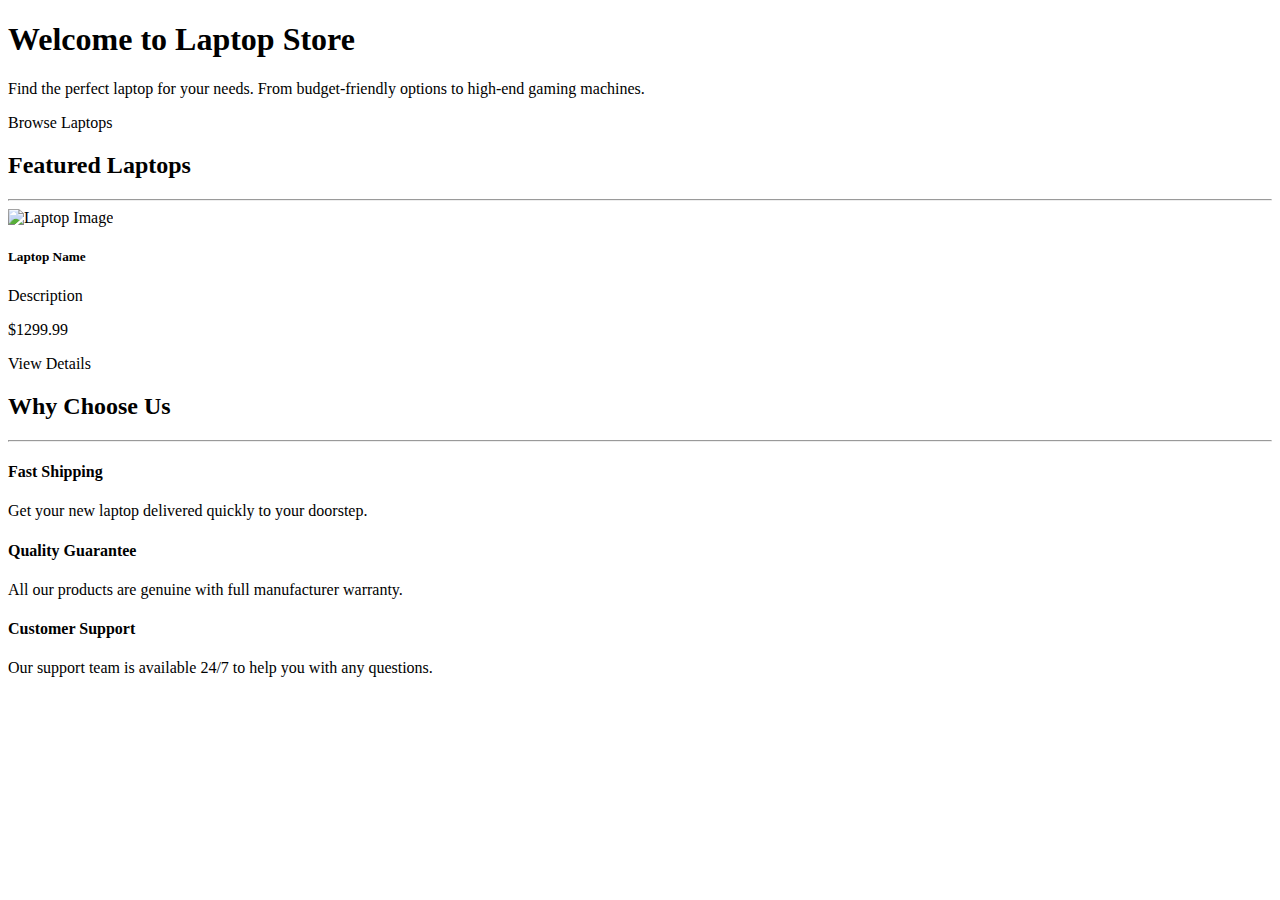
<file: target/classes/templates/index.html>
<!DOCTYPE html>
<html xmlns:th="http://www.thymeleaf.org" th:replace="~{layout :: layout(~{::title}, ~{::section})}">
<head>
    <title>Home - Laptop Store</title>
</head>
<body>
    <section>
        <!-- Hero Section -->
        <div class="row mb-4">
            <div class="col-md-12">
                <div class="p-5 mb-4 bg-light rounded-3">
                    <div class="container-fluid py-5">
                        <h1 class="display-5 fw-bold">Welcome to Laptop Store</h1>
                        <p class="fs-4">Find the perfect laptop for your needs. From budget-friendly options to high-end gaming machines.</p>
                        <a th:href="@{/laptops}" class="btn btn-primary btn-lg">Browse Laptops</a>
                    </div>
                </div>
            </div>
        </div>

        <!-- Featured Laptops -->
        <div class="row mb-4">
            <div class="col-md-12">
                <h2>Featured Laptops</h2>
                <hr>
            </div>
        </div>

        <div class="row row-cols-1 row-cols-md-3 g-4 mb-4">
            <div class="col" th:each="laptop : ${laptops}" th:if="${laptopStat.index < 3}">
                <div class="card h-100 laptop-card">
                    <div class="text-center pt-3">
                        <div class="laptop-image-container">
                            <img th:src="${laptop.imagePath}" class="card-img-top" alt="Laptop Image">
                        </div>
                    </div>
                    <div class="card-body">
                        <h5 class="card-title" th:text="${laptop.brand + ' ' + laptop.model}">Laptop Name</h5>
                        <p class="card-text" th:text="${#strings.abbreviate(laptop.description, 100)}">Description</p>
                        <p class="fw-bold" th:text="'$' + ${laptop.price}">$1299.99</p>
                        <div class="d-grid gap-2">
                            <a th:href="@{/laptops/{id}(id=${laptop.id})}" class="btn btn-outline-primary">View Details</a>
                        </div>
                    </div>
                </div>
            </div>
        </div>

        <!-- Why Choose Us -->
        <div class="row mb-4">
            <div class="col-md-12">
                <h2>Why Choose Us</h2>
                <hr>
            </div>
            <div class="col-md-4 text-center">
                <i class="fas fa-shipping-fast fa-3x mb-3"></i>
                <h4>Fast Shipping</h4>
                <p>Get your new laptop delivered quickly to your doorstep.</p>
            </div>
            <div class="col-md-4 text-center">
                <i class="fas fa-check-circle fa-3x mb-3"></i>
                <h4>Quality Guarantee</h4>
                <p>All our products are genuine with full manufacturer warranty.</p>
            </div>
            <div class="col-md-4 text-center">
                <i class="fas fa-headset fa-3x mb-3"></i>
                <h4>Customer Support</h4>
                <p>Our support team is available 24/7 to help you with any questions.</p>
            </div>
        </div>
    </section>
</body>
</html>
</file>
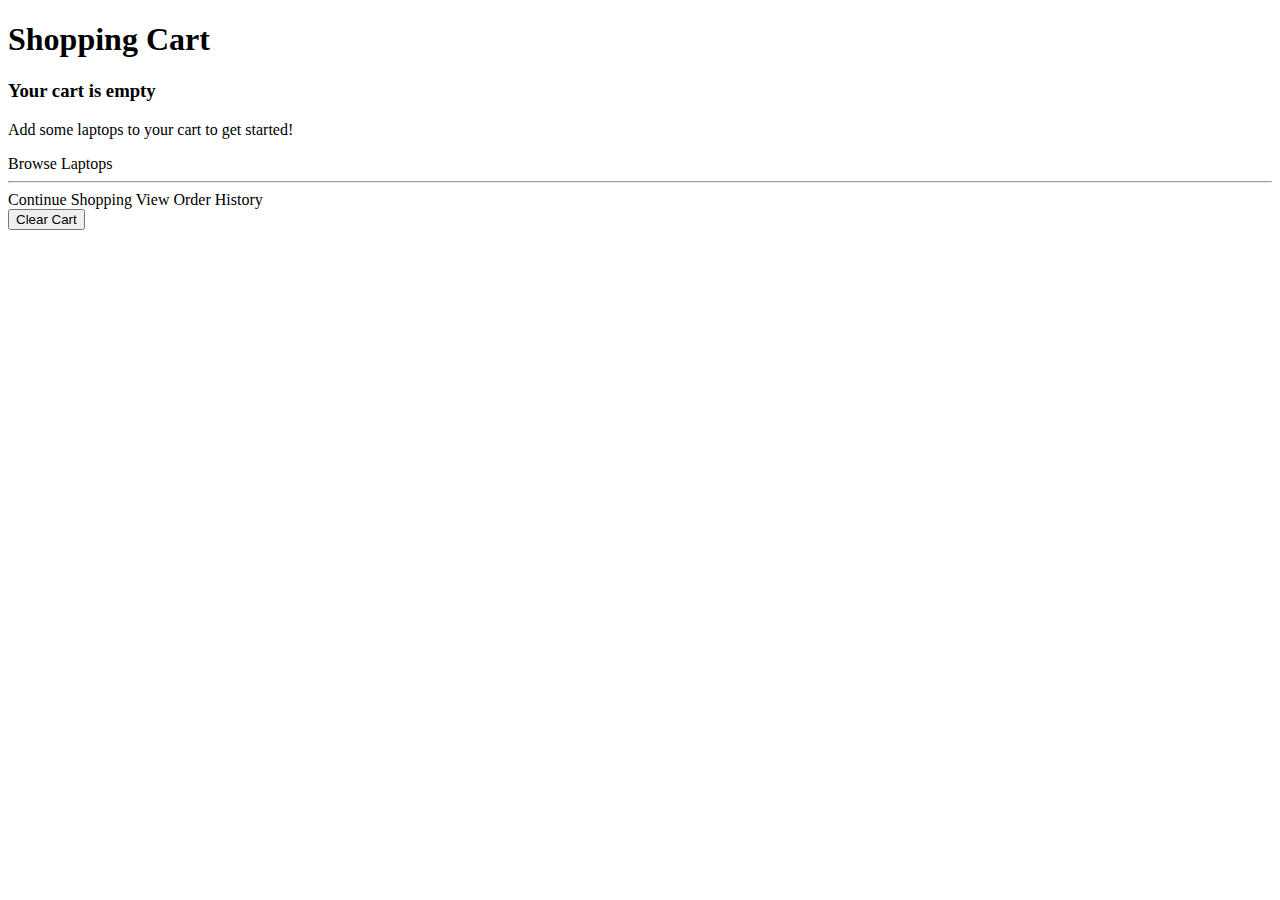
<file: target/classes/templates/cart.html>
<!DOCTYPE html>
<html xmlns:th="http://www.thymeleaf.org" th:replace="~{layout :: layout(~{::title}, ~{::section})}">
<head>
    <title>Shopping Cart - Laptop Store</title>
</head>
<body>
    <section>
        <h1 class="mb-4">Shopping Cart</h1>

        <!-- Empty Cart Message -->
        <div id="emptyCart">
            <div class="text-center p-5">
                <i class="fas fa-shopping-cart fa-4x text-muted mb-3"></i>
                <h3>Your cart is empty</h3>
                <p class="lead">Add some laptops to your cart to get started!</p>
                <a th:href="@{/laptops}" class="btn btn-primary mt-3">Browse Laptops</a>
            </div>
        </div>

        <!-- Cart Items - This would normally be populated from the backend -->
        <div id="cartContents" style="display: none;">
            <div class="table-responsive">
                <table class="table table-hover" id="cartTable">
                    <thead>
                        <tr>
                            <th scope="col" width="50%">Product</th>
                            <th scope="col" width="15%">Price</th>
                            <th scope="col" width="15%">Quantity</th>
                            <th scope="col" width="15%">Subtotal</th>
                            <th scope="col" width="5%"></th>
                        </tr>
                    </thead>
                    <tbody>
                        <!-- Cart items will be dynamically loaded from localStorage -->
                    </tbody>
                </table>
            </div>

            <div class="row">
                <div class="col-md-6">
                    <div class="card mb-3">
                        <div class="card-body">
                            <h5 class="card-title">Order Information</h5>
                            
                            <!-- Error Alert (Hidden by default) -->
                            <div class="alert alert-danger mb-3" id="checkoutErrorAlert" style="display: none;">
                                <div id="errorMessageText">Please correct the errors below.</div>
                            </div>
                            
                            <p>Default shipping address and payment method will be used.</p>
                            <p class="text-muted">Note: Shipping and billing information will be handled in a later step.</p>
                        </div>
                    </div>
                </div>
                <div class="col-md-6">
                    <div class="card">
                        <div class="card-body">
                            <h5 class="card-title">Order Summary</h5>
                            <div class="d-flex justify-content-between mb-2">
                                <span>Subtotal:</span>
                                <span id="cartSubtotal">$0.00</span>
                            </div>
                            <div class="d-flex justify-content-between mb-2">
                                <span>Shipping:</span>
                                <span>$10.00</span>
                            </div>
                            <div class="d-flex justify-content-between mb-2">
                                <span>Tax:</span>
                                <span id="cartTax">$0.00</span>
                            </div>
                            <hr>
                            <div class="d-flex justify-content-between mb-3 fw-bold">
                                <span>Total:</span>
                                <span id="cartTotal">$0.00</span>
                            </div>
                            <button class="btn btn-success w-100" id="checkoutBtn">Proceed to Checkout</button>
                        </div>
                    </div>
                </div>
            </div>
        </div>

        <!-- Cart Management -->
        <div class="mt-5">
            <hr>
            <div class="d-flex justify-content-between align-items-center">
                <div>
                    <a th:href="@{/laptops}" class="btn btn-outline-primary me-2">Continue Shopping</a>
                    <a th:href="@{/orders}" class="btn btn-outline-secondary">View Order History</a>
                </div>
                <button id="clearCart" class="btn btn-outline-danger">Clear Cart</button>
            </div>
        </div>
        
        <!-- Checkout Success Alert (Hidden by default) -->
        <div class="alert alert-success alert-dismissible fade show fixed-bottom m-3" 
             style="display: none; max-width: 500px; right: 0; left: auto;" id="checkoutSuccessAlert">
            <strong>Order placed successfully!</strong> Your order has been submitted and is being processed.
            <a th:href="@{/orders}" class="alert-link">View your order history</a>.
            <button type="button" class="btn-close" data-bs-dismiss="alert" aria-label="Close"></button>
        </div>

        <!-- JavaScript for Cart Functionality -->
        <script>
            document.addEventListener('DOMContentLoaded', function() {
                // Initialize cart from localStorage
                let cart = JSON.parse(localStorage.getItem('cart')) || [];
                updateCartDisplay();
                
                // No form input validation needed

                // Clear cart button
                document.getElementById('clearCart').addEventListener('click', function() {
                    if (confirm('Are you sure you want to clear your cart?')) {
                        cart = [];
                        localStorage.setItem('cart', JSON.stringify(cart));
                        updateCartDisplay();
                    }
                });

                // Checkout button
                document.getElementById('checkoutBtn').addEventListener('click', function() {
                    // Hide any previous error messages
                    document.getElementById('checkoutErrorAlert').style.display = 'none';
                    
                    // Check if cart is empty
                    if (cart.length === 0) {
                        document.getElementById('checkoutErrorAlert').style.display = 'block';
                        document.getElementById('errorMessageText').innerText = 'Your cart is empty. Please add some products before checking out.';
                        return;
                    }
                    
                    // Prepare cart items for API
                    const cartItems = cart.map(item => ({
                        laptopId: item.id,
                        quantity: item.quantity
                    }));
                    
                    // Prepare order request - only need items now
                    const orderRequest = {
                        items: cartItems
                    };
                    
                    // Show loading state
                    const checkoutBtn = document.getElementById('checkoutBtn');
                    const originalBtnText = checkoutBtn.innerHTML;
                    checkoutBtn.innerHTML = '<span class="spinner-border spinner-border-sm" role="status" aria-hidden="true"></span> Processing...';
                    checkoutBtn.disabled = true;
                    
                    // Log what we're sending to help debug
                    console.log('Sending order:', JSON.stringify(orderRequest));
                    
                    // Send order to server
                    fetch('/api/orders/create-from-cart', {
                        method: 'POST',
                        headers: {
                            'Content-Type': 'application/json',
                            'Accept': 'text/plain'
                        },
                        body: JSON.stringify(orderRequest)
                    })
                    .then(response => {
                        if (!response.ok) {
                            return response.text().then(text => { 
                                console.error('Server returned error:', text);
                                throw new Error(text);
                            });
                        }
                        // Return text instead of trying to parse as JSON
                        return response.text();
                    })
                    .then(responseText => {
                        // Log the response for debugging
                        console.log('Server response:', responseText);
                        
                        // Clear cart after successful checkout
                        cart = [];
                        localStorage.setItem('cart', JSON.stringify(cart));
                        updateCartDisplay();
                        
                        // Show success message in the UI
                        const successAlert = document.getElementById('checkoutSuccessAlert');
                        successAlert.style.display = 'block';
                        successAlert.innerHTML = `<strong>Order placed successfully!</strong> Thank you for your purchase. Your order has been submitted and is being processed. <a href="/orders" class="alert-link">View your order history</a>.<button type="button" class="btn-close" data-bs-dismiss="alert" aria-label="Close"></button>`;
                        
                        // Reset button
                        checkoutBtn.innerHTML = originalBtnText;
                        checkoutBtn.disabled = false;
                        
                        // Automatically redirect after 3 seconds
                        setTimeout(() => {
                            window.location.href = '/orders';
                        }, 3000);
                    })
                    .catch(error => {
                        // Show error in the UI
                        document.getElementById('checkoutErrorAlert').style.display = 'block';
                        document.getElementById('errorMessageText').innerText = 'Error placing order: ' + error.message;
                        
                        // Scroll to the error message
                        document.getElementById('checkoutErrorAlert').scrollIntoView({ behavior: 'smooth' });
                        
                        console.error('Error:', error);
                        
                        // Reset button
                        checkoutBtn.innerHTML = originalBtnText;
                        checkoutBtn.disabled = false;
                    });
                });

                // Function to update cart display
                function updateCartDisplay() {
                    const emptyCart = document.getElementById('emptyCart');
                    const cartContents = document.getElementById('cartContents');
                    const cartTable = document.getElementById('cartTable').getElementsByTagName('tbody')[0];
                    const cartSubtotal = document.getElementById('cartSubtotal');
                    const cartTax = document.getElementById('cartTax');
                    const cartTotal = document.getElementById('cartTotal');

                    // Clear current table
                    cartTable.innerHTML = '';

                    if (cart.length === 0) {
                        emptyCart.style.display = 'block';
                        cartContents.style.display = 'none';
                        return;
                    }

                    // Show cart and hide empty message
                    emptyCart.style.display = 'none';
                    cartContents.style.display = 'block';

                    // Calculate totals
                    let subtotal = 0;

                    // Add items to table
                    cart.forEach((item, index) => {
                        subtotal += item.subtotal;

                        const row = cartTable.insertRow();
                        row.innerHTML = `
                            <td>
                                <div class="d-flex align-items-center">
                                    <img src="${item.imagePath || '/images/laptop.jpg'}" class="me-2" 
                                         style="width: 50px; height: 40px; object-fit: contain;" alt="${item.brand} ${item.model}">
                                    <div>
                                        <h6 class="mb-0">${item.brand} ${item.model}</h6>
                                    </div>
                                </div>
                            </td>
                            <td>$${item.price.toFixed(2)}</td>
                            <td>
                                <div class="input-group input-group-sm">
                                    <button class="btn btn-outline-secondary" type="button" onclick="updateQuantity(${index}, -1)">-</button>
                                    <input type="text" class="form-control text-center" value="${item.quantity}" readonly>
                                    <button class="btn btn-outline-secondary" type="button" onclick="updateQuantity(${index}, 1)">+</button>
                                </div>
                            </td>
                            <td>$${item.subtotal.toFixed(2)}</td>
                            <td><button class="btn btn-sm btn-outline-danger" onclick="removeItem(${index})"><i class="fas fa-trash"></i></button></td>
                        `;
                    });

                    // Update totals
                    const tax = subtotal * 0.08; // Assuming 8% tax
                    const shipping = subtotal > 0 ? 10 : 0; // Flat shipping rate
                    const total = subtotal + tax + shipping;

                    cartSubtotal.textContent = `$${subtotal.toFixed(2)}`;
                    cartTax.textContent = `$${tax.toFixed(2)}`;
                    cartTotal.textContent = `$${total.toFixed(2)}`;
                }

                // Make these functions available globally for the buttons in the table
                window.updateQuantity = function(index, change) {
                    cart[index].quantity = Math.max(1, cart[index].quantity + change);
                    cart[index].subtotal = cart[index].quantity * cart[index].price;
                    localStorage.setItem('cart', JSON.stringify(cart));
                    updateCartDisplay();
                    
                    // Update cart count in nav bar manually
                    const cartCount = document.getElementById('cartCount');
                    if (cartCount) {
                        const itemCount = cart.reduce((total, item) => total + item.quantity, 0);
                        cartCount.textContent = itemCount;
                        cartCount.style.display = itemCount > 0 ? 'inline-block' : 'none';
                    }
                };

                window.removeItem = function(index) {
                    if (confirm('Remove this item from your cart?')) {
                        cart.splice(index, 1);
                        localStorage.setItem('cart', JSON.stringify(cart));
                        updateCartDisplay();
                        
                        // Update cart count in nav bar manually
                        const cartCount = document.getElementById('cartCount');
                        if (cartCount) {
                            const itemCount = cart.reduce((total, item) => total + item.quantity, 0);
                            cartCount.textContent = itemCount;
                            cartCount.style.display = itemCount > 0 ? 'inline-block' : 'none';
                        }
                    }
                };
            });
        </script>
    </section>
</body>
</html>
</file>
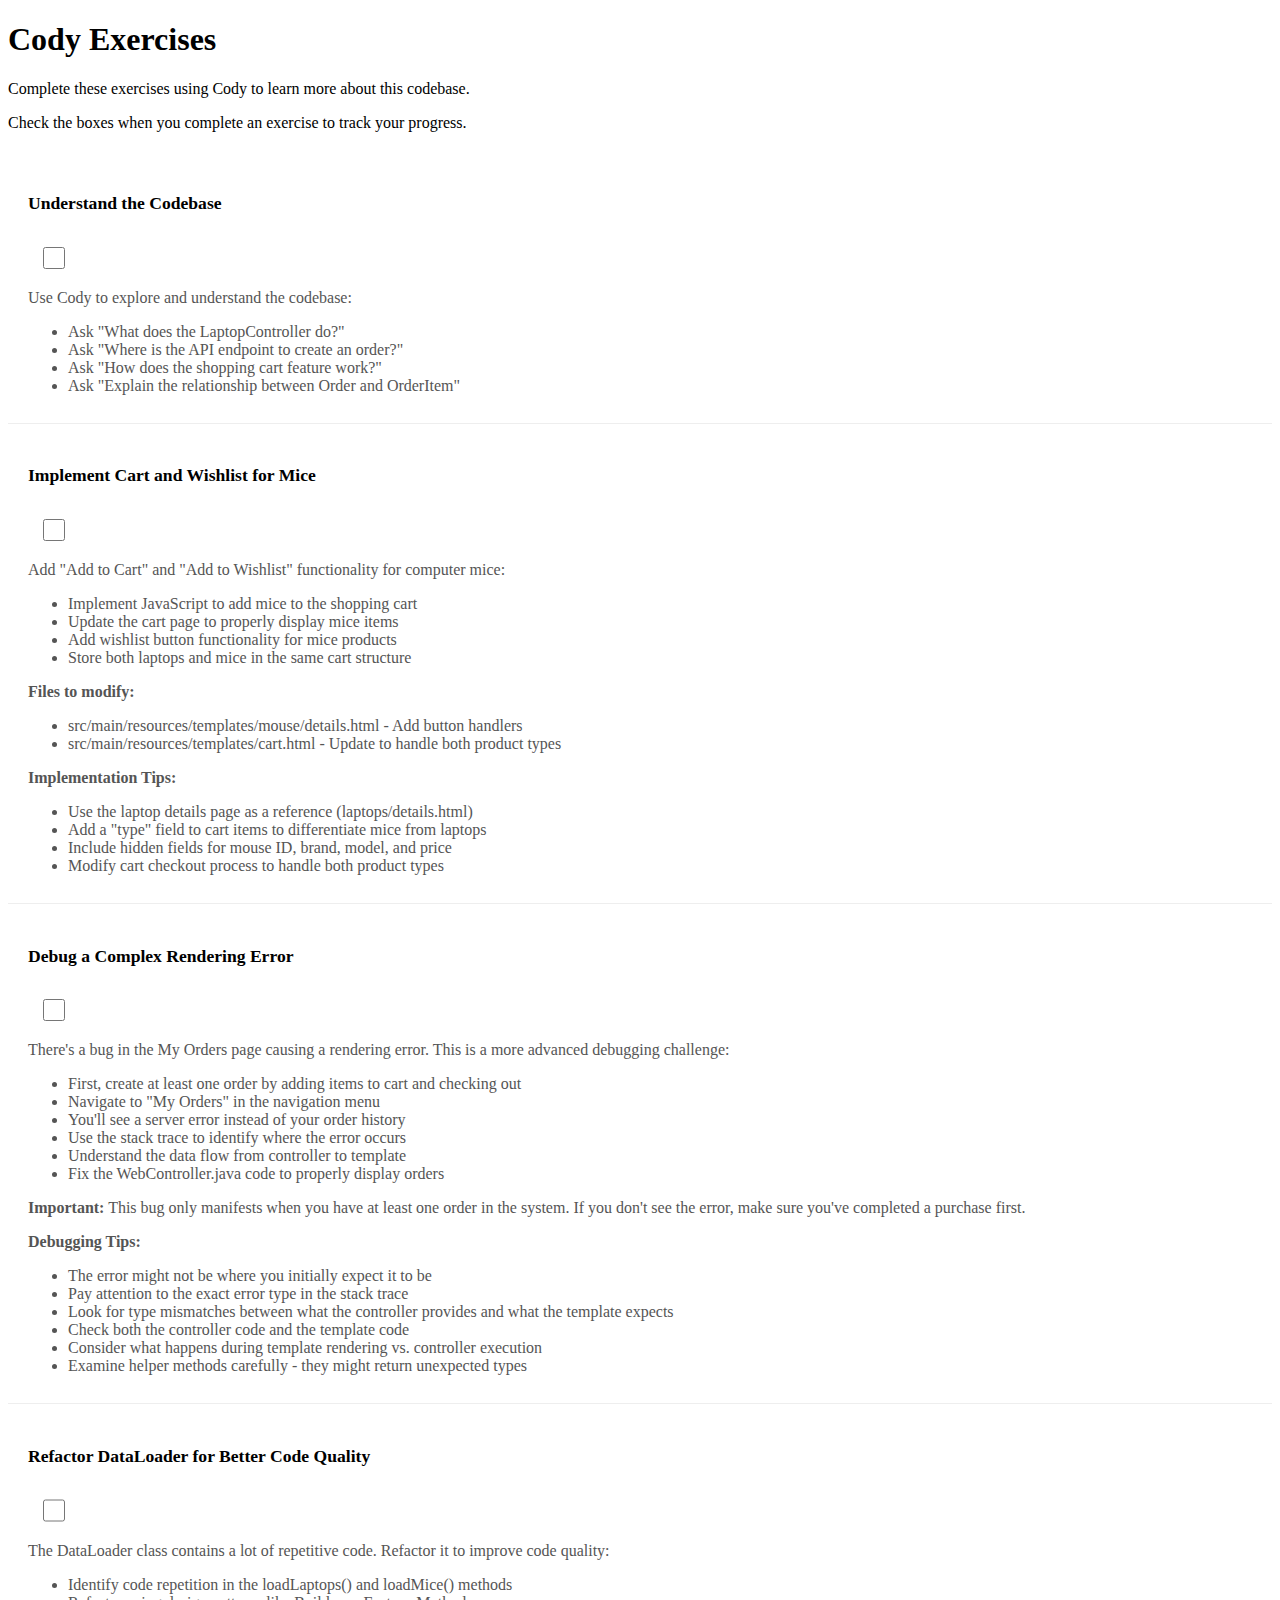
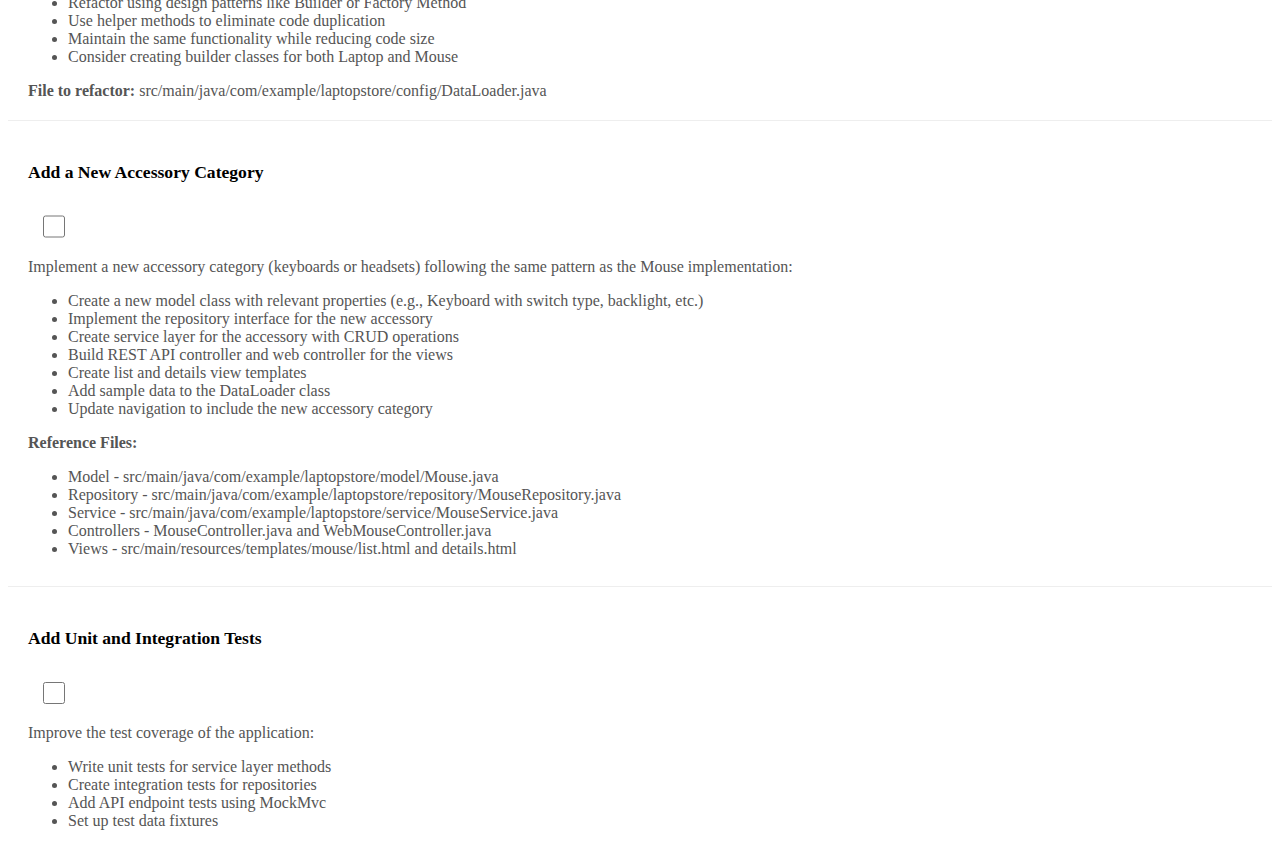
<file: target/classes/templates/exercises.html>
<!DOCTYPE html>
<html xmlns:th="http://www.thymeleaf.org" th:replace="~{layout :: layout(~{::title}, ~{::section})}">
<head>
    <title>Developer Exercises - Laptop Store</title>
    <style>
        .exercise-list {
            margin-top: 20px;
        }
        .exercise-item {
            border-bottom: 1px solid #eee;
        }
        .card-body {
            padding: 0.75rem 1.25rem;
        }
        .exercise-item:last-child {
            border-bottom: none;
        }
        .exercise-checkbox {
            width: 1.4rem;
            height: 1.4rem;
            margin-left: 15px;
        }
        .exercise-title {
            font-weight: bold;
            font-size: 1.1em;
        }
        .exercise-description {
            margin-top: 0.5rem;
            color: #555;
        }
        .exercise-description p {
            margin-bottom: 0.5rem;
        }
        .mt-3 {
            margin-top: 0.75rem !important;
        }
    </style>
</head>
<body>
    <section>
        <div class="row mb-4 justify-content-center">
            <div class="col-md-8 text-center">
                <h1>Cody Exercises</h1>
                <p class="lead">Complete these exercises using Cody to learn more about this codebase.</p>
                <p>Check the boxes when you complete an exercise to track your progress.</p>
            </div>
        </div>
        
        <div class="exercise-list row justify-content-center">
            <div class="col-md-8">
            <!-- Exercise 1 -->
            <div class="exercise-item card">
                <div class="card-body">
                    <div class="d-flex align-items-center">
                        <h5 class="exercise-title mb-0 flex-grow-1">Understand the Codebase</h5>
                        <input class="exercise-checkbox" type="checkbox" id="exercise1">
                    </div>
                    <div class="exercise-description">
                        <p>Use Cody to explore and understand the codebase:</p>
                        <ul>
                            <li>Ask "What does the LaptopController do?"</li>
                            <li>Ask "Where is the API endpoint to create an order?"</li>
                            <li>Ask "How does the shopping cart feature work?"</li>
                            <li>Ask "Explain the relationship between Order and OrderItem"</li>
                        </ul>
                    </div>
                </div>
            </div>
            
            <!-- Exercise 2 -->
            <div class="exercise-item card mt-2">
                <div class="card-body">
                    <div class="d-flex align-items-center">
                        <h5 class="exercise-title mb-0 flex-grow-1">Implement Cart and Wishlist for Mice</h5>
                        <input class="exercise-checkbox" type="checkbox" id="exercise2">
                    </div>
                    <div class="exercise-description">
                        <p>Add "Add to Cart" and "Add to Wishlist" functionality for computer mice:</p>
                        <ul>
                            <li>Implement JavaScript to add mice to the shopping cart</li>
                            <li>Update the cart page to properly display mice items</li>
                            <li>Add wishlist button functionality for mice products</li>
                            <li>Store both laptops and mice in the same cart structure</li>
                        </ul>
                        <p><strong>Files to modify:</strong></p>
                        <ul>
                            <li>src/main/resources/templates/mouse/details.html - Add button handlers</li>
                            <li>src/main/resources/templates/cart.html - Update to handle both product types</li>
                        </ul>
                        <p><strong>Implementation Tips:</strong></p>
                        <ul>
                            <li>Use the laptop details page as a reference (laptops/details.html)</li>
                            <li>Add a "type" field to cart items to differentiate mice from laptops</li>
                            <li>Include hidden fields for mouse ID, brand, model, and price</li>
                            <li>Modify cart checkout process to handle both product types</li>
                        </ul>
                    </div>
                </div>
            </div>
            
            <!-- Exercise 3 -->
            <div class="exercise-item card mt-2">
                <div class="card-body">
                    <div class="d-flex align-items-center">
                        <h5 class="exercise-title mb-0 flex-grow-1">Debug a Complex Rendering Error</h5>
                        <input class="exercise-checkbox" type="checkbox" id="exercise3">
                    </div>
                    <div class="exercise-description">
                        <p>There's a bug in the My Orders page causing a rendering error. This is a more advanced debugging challenge:</p>
                        <ul>
                            <li>First, create at least one order by adding items to cart and checking out</li>
                            <li>Navigate to "My Orders" in the navigation menu</li>
                            <li>You'll see a server error instead of your order history</li>
                            <li>Use the stack trace to identify where the error occurs</li>
                            <li>Understand the data flow from controller to template</li>
                            <li>Fix the WebController.java code to properly display orders</li>
                        </ul>
                        <p><strong>Important:</strong> This bug only manifests when you have at least one order in the system. If you don't see the error, make sure you've completed a purchase first.</p>
                        <p><strong>Debugging Tips:</strong></p>
                        <ul>
                            <li>The error might not be where you initially expect it to be</li>
                            <li>Pay attention to the exact error type in the stack trace</li>
                            <li>Look for type mismatches between what the controller provides and what the template expects</li>
                            <li>Check both the controller code and the template code</li>
                            <li>Consider what happens during template rendering vs. controller execution</li>
                            <li>Examine helper methods carefully - they might return unexpected types</li>
                        </ul>

                    </div>
                </div>
            </div>
            

            
            <!-- Exercise 4 -->
            <div class="exercise-item card mt-2">
                <div class="card-body">
                    <div class="d-flex align-items-center">
                        <h5 class="exercise-title mb-0 flex-grow-1">Refactor DataLoader for Better Code Quality</h5>
                        <input class="exercise-checkbox" type="checkbox" id="exercise4">
                    </div>
                    <div class="exercise-description">
                        <p>The DataLoader class contains a lot of repetitive code. Refactor it to improve code quality:</p>
                        <ul>
                            <li>Identify code repetition in the loadLaptops() and loadMice() methods</li>
                            <li>Refactor using design patterns like Builder or Factory Method</li>
                            <li>Use helper methods to eliminate code duplication</li>
                            <li>Maintain the same functionality while reducing code size</li>
                            <li>Consider creating builder classes for both Laptop and Mouse</li>
                        </ul>
                        <p><strong>File to refactor:</strong> src/main/java/com/example/laptopstore/config/DataLoader.java</p>
                    </div>
                </div>
            </div>
            
            <!-- Exercise 5 -->
            <div class="exercise-item card mt-2">
                <div class="card-body">
                    <div class="d-flex align-items-center">
                        <h5 class="exercise-title mb-0 flex-grow-1">Add a New Accessory Category</h5>
                        <input class="exercise-checkbox" type="checkbox" id="exercise5">
                    </div>
                    <div class="exercise-description">
                        <p>Implement a new accessory category (keyboards or headsets) following the same pattern as the Mouse implementation:</p>
                        <ul>
                            <li>Create a new model class with relevant properties (e.g., Keyboard with switch type, backlight, etc.)</li>
                            <li>Implement the repository interface for the new accessory</li>
                            <li>Create service layer for the accessory with CRUD operations</li>
                            <li>Build REST API controller and web controller for the views</li>
                            <li>Create list and details view templates</li>
                            <li>Add sample data to the DataLoader class</li>
                            <li>Update navigation to include the new accessory category</li>
                        </ul>
                        <p><strong>Reference Files:</strong></p>
                        <ul>
                            <li>Model - src/main/java/com/example/laptopstore/model/Mouse.java</li>
                            <li>Repository - src/main/java/com/example/laptopstore/repository/MouseRepository.java</li>
                            <li>Service - src/main/java/com/example/laptopstore/service/MouseService.java</li>
                            <li>Controllers - MouseController.java and WebMouseController.java</li>
                            <li>Views - src/main/resources/templates/mouse/list.html and details.html</li>
                        </ul>
                    </div>
                </div>
            </div>
            
            <!-- Exercise 6 -->
            <div class="exercise-item card mt-2">
                <div class="card-body">
                    <div class="d-flex align-items-center">
                        <h5 class="exercise-title mb-0 flex-grow-1">Add Unit and Integration Tests</h5>
                        <input class="exercise-checkbox" type="checkbox" id="exercise6">
                    </div>
                    <div class="exercise-description">
                        <p>Improve the test coverage of the application:</p>
                        <ul>
                            <li>Write unit tests for service layer methods</li>
                            <li>Create integration tests for repositories</li>
                            <li>Add API endpoint tests using MockMvc</li>
                            <li>Set up test data fixtures</li>
                        </ul>
                    </div>
                </div>
            </div>
            

        </div>
        
        <!-- Add local storage to save checkbox state -->
        <script>
            document.addEventListener('DOMContentLoaded', function() {
                // Load saved state
                const checkboxes = document.querySelectorAll('.exercise-checkbox');
                checkboxes.forEach(checkbox => {
                    const isChecked = localStorage.getItem(checkbox.id) === 'true';
                    checkbox.checked = isChecked;
                    
                    // Add event listener
                    checkbox.addEventListener('change', function() {
                        localStorage.setItem(this.id, this.checked);
                    });
                });
            });
        </script>
            </div>
        </div>
    </section>
</body>
</html>
</file>
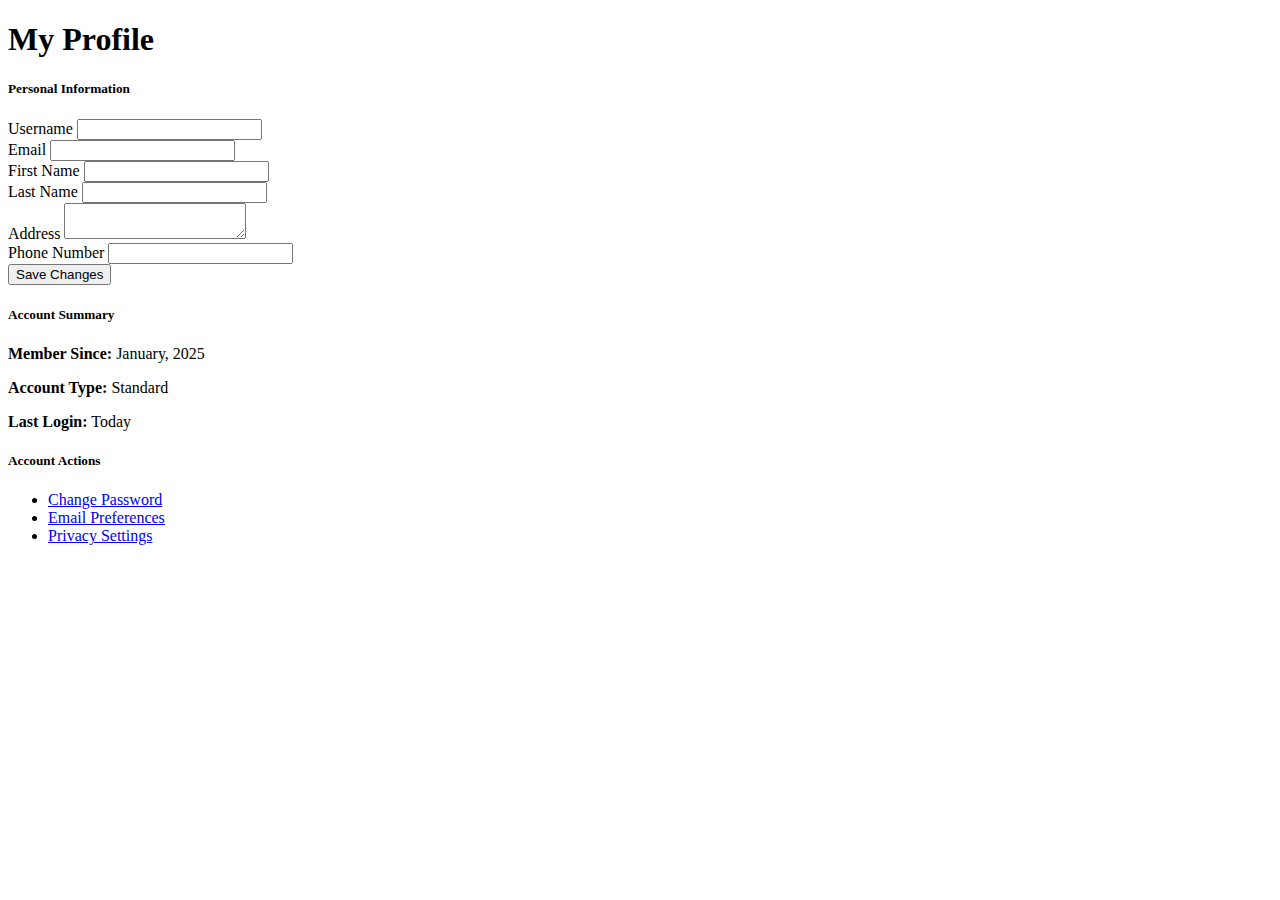
<file: target/classes/templates/profile.html>
<!DOCTYPE html>
<html xmlns:th="http://www.thymeleaf.org" th:replace="~{layout :: layout(~{::title}, ~{::section})}">
<head>
    <title>My Profile - Laptop Store</title>
</head>
<body>
    <section>
        <h1 class="mb-4">My Profile</h1>

        <div class="row">
            <!-- Left Column - User Information -->
            <div class="col-md-8">
                <div class="card">
                    <div class="card-header">
                        <h5 class="mb-0">Personal Information</h5>
                    </div>
                    <div class="card-body">
                        <form id="profileForm">
                            <div class="row mb-3">
                                <div class="col-md-6">
                                    <label for="username" class="form-label">Username</label>
                                    <input type="text" class="form-control" id="username" th:value="${user.username}" readonly>
                                </div>
                                <div class="col-md-6">
                                    <label for="email" class="form-label">Email</label>
                                    <input type="email" class="form-control" id="email" th:value="${user.email}">
                                </div>
                            </div>
                            <div class="row mb-3">
                                <div class="col-md-6">
                                    <label for="firstName" class="form-label">First Name</label>
                                    <input type="text" class="form-control" id="firstName" th:value="${user.firstName}">
                                </div>
                                <div class="col-md-6">
                                    <label for="lastName" class="form-label">Last Name</label>
                                    <input type="text" class="form-control" id="lastName" th:value="${user.lastName}">
                                </div>
                            </div>
                            <div class="mb-3">
                                <label for="address" class="form-label">Address</label>
                                <textarea class="form-control" id="address" rows="2" th:text="${user.address}"></textarea>
                            </div>
                            <div class="mb-3">
                                <label for="phoneNumber" class="form-label">Phone Number</label>
                                <input type="tel" class="form-control" id="phoneNumber" th:value="${user.phoneNumber}">
                            </div>
                            <div class="alert alert-success" id="updateSuccess" style="display: none;">
                                Your profile has been updated successfully!
                            </div>
                            <button type="button" class="btn btn-primary" id="saveProfileBtn">Save Changes</button>
                        </form>
                    </div>
                </div>
            </div>

            <!-- Right Column - Account Info -->
            <div class="col-md-4">
                <div class="card mb-4">
                    <div class="card-header">
                        <h5 class="mb-0">Account Summary</h5>
                    </div>
                    <div class="card-body">
                        <p><strong>Member Since:</strong> January, 2025</p>
                        <p><strong>Account Type:</strong> Standard</p>
                        <p><strong>Last Login:</strong> Today</p>
                    </div>
                </div>

                <div class="card">
                    <div class="card-header">
                        <h5 class="mb-0">Account Actions</h5>
                    </div>
                    <ul class="list-group list-group-flush">
                        <li class="list-group-item">
                            <a href="#" class="text-decoration-none">Change Password</a>
                        </li>
                        <li class="list-group-item">
                            <a href="#" class="text-decoration-none">Email Preferences</a>
                        </li>
                        <li class="list-group-item">
                            <a href="#" class="text-decoration-none">Privacy Settings</a>
                        </li>
                    </ul>
                </div>
            </div>
        </div>

        <!-- JavaScript for Demo Functionality -->
        <script>
            document.addEventListener('DOMContentLoaded', function() {
                document.getElementById('saveProfileBtn').addEventListener('click', function() {
                    // In a real app, this would send an AJAX request to update the profile
                    // For demo purposes, we'll just show the success message
                    document.getElementById('updateSuccess').style.display = 'block';
                    
                    // Hide after 3 seconds
                    setTimeout(function() {
                        document.getElementById('updateSuccess').style.display = 'none';
                    }, 3000);
                });
            });
        </script>
    </section>
</body>
</html>
</file>
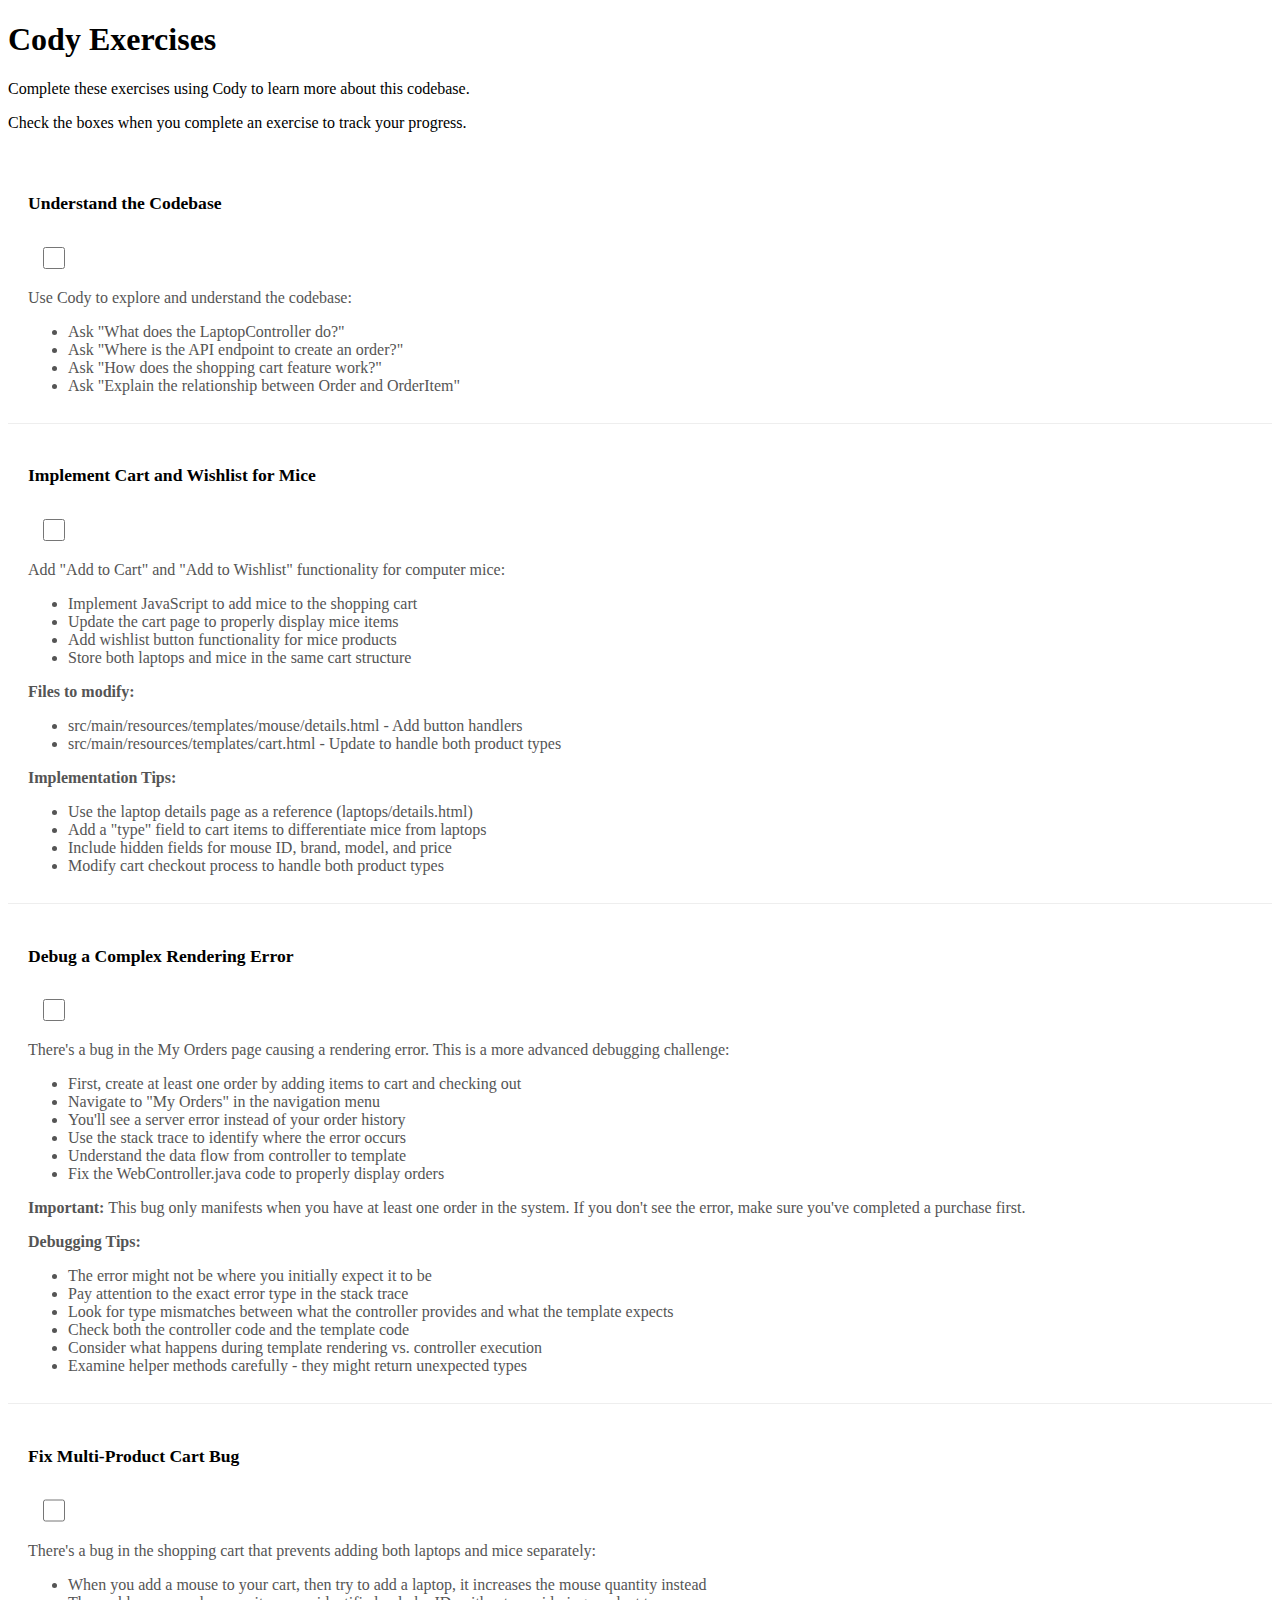
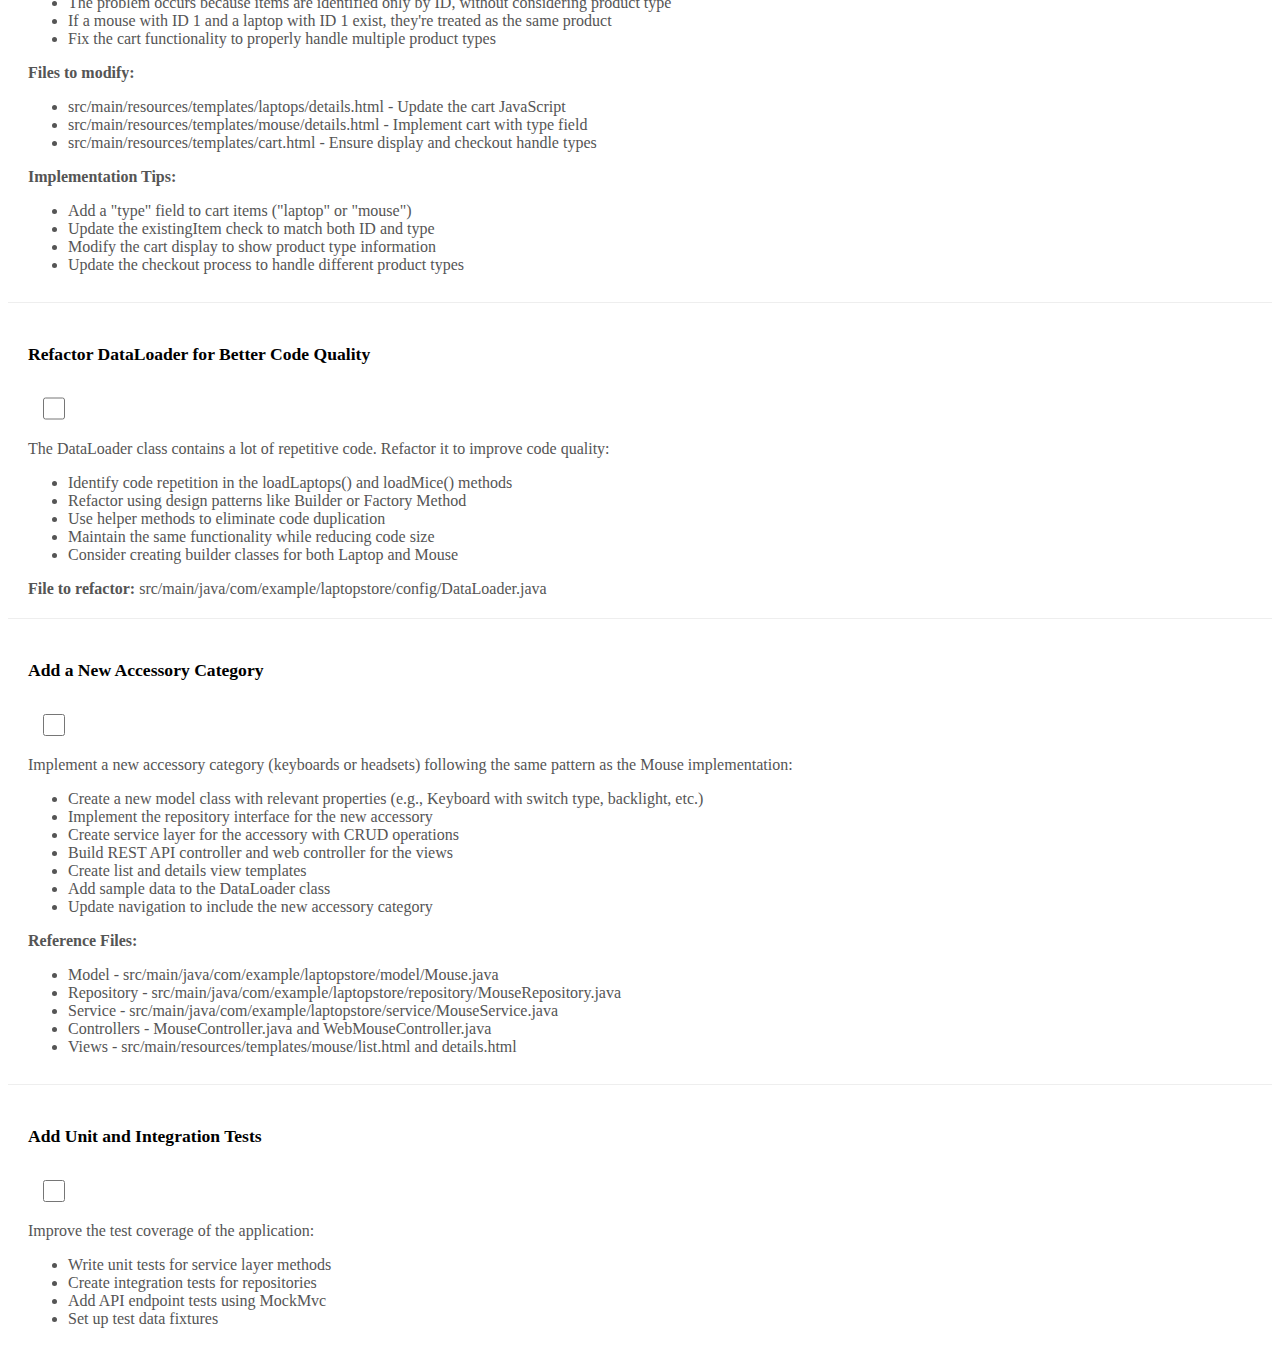
<file: src/main/resources/templates/exercises.html>
<!DOCTYPE html>
<html xmlns:th="http://www.thymeleaf.org" th:replace="~{layout :: layout(~{::title}, ~{::section})}">
<head>
    <title>Developer Exercises - Laptop Store</title>
    <style>
        .exercise-list {
            margin-top: 20px;
        }
        .exercise-item {
            border-bottom: 1px solid #eee;
        }
        .card-body {
            padding: 0.75rem 1.25rem;
        }
        .exercise-item:last-child {
            border-bottom: none;
        }
        .exercise-checkbox {
            width: 1.4rem;
            height: 1.4rem;
            margin-left: 15px;
        }
        .exercise-title {
            font-weight: bold;
            font-size: 1.1em;
        }
        .exercise-description {
            margin-top: 0.5rem;
            color: #555;
        }
        .exercise-description p {
            margin-bottom: 0.5rem;
        }
        .mt-3 {
            margin-top: 0.75rem !important;
        }
    </style>
</head>
<body>
    <section>
        <div class="row mb-4 justify-content-center">
            <div class="col-md-8 text-center">
                <h1>Cody Exercises</h1>
                <p class="lead">Complete these exercises using Cody to learn more about this codebase.</p>
                <p>Check the boxes when you complete an exercise to track your progress.</p>
            </div>
        </div>
        
        <div class="exercise-list row justify-content-center">
            <div class="col-md-8">
            <!-- Exercise 1 -->
            <div class="exercise-item card">
                <div class="card-body">
                    <div class="d-flex align-items-center">
                        <h5 class="exercise-title mb-0 flex-grow-1">Understand the Codebase</h5>
                        <input class="exercise-checkbox" type="checkbox" id="exercise1">
                    </div>
                    <div class="exercise-description">
                        <p>Use Cody to explore and understand the codebase:</p>
                        <ul>
                            <li>Ask "What does the LaptopController do?"</li>
                            <li>Ask "Where is the API endpoint to create an order?"</li>
                            <li>Ask "How does the shopping cart feature work?"</li>
                            <li>Ask "Explain the relationship between Order and OrderItem"</li>
                        </ul>
                    </div>
                </div>
            </div>
            
            <!-- Exercise 2 -->
            <div class="exercise-item card mt-2">
                <div class="card-body">
                    <div class="d-flex align-items-center">
                        <h5 class="exercise-title mb-0 flex-grow-1">Implement Cart and Wishlist for Mice</h5>
                        <input class="exercise-checkbox" type="checkbox" id="exercise2">
                    </div>
                    <div class="exercise-description">
                        <p>Add "Add to Cart" and "Add to Wishlist" functionality for computer mice:</p>
                        <ul>
                            <li>Implement JavaScript to add mice to the shopping cart</li>
                            <li>Update the cart page to properly display mice items</li>
                            <li>Add wishlist button functionality for mice products</li>
                            <li>Store both laptops and mice in the same cart structure</li>
                        </ul>
                        <p><strong>Files to modify:</strong></p>
                        <ul>
                            <li>src/main/resources/templates/mouse/details.html - Add button handlers</li>
                            <li>src/main/resources/templates/cart.html - Update to handle both product types</li>
                        </ul>
                        <p><strong>Implementation Tips:</strong></p>
                        <ul>
                            <li>Use the laptop details page as a reference (laptops/details.html)</li>
                            <li>Add a "type" field to cart items to differentiate mice from laptops</li>
                            <li>Include hidden fields for mouse ID, brand, model, and price</li>
                            <li>Modify cart checkout process to handle both product types</li>
                        </ul>
                    </div>
                </div>
            </div>
            
            <!-- Exercise 3 -->
            <div class="exercise-item card mt-2">
                <div class="card-body">
                    <div class="d-flex align-items-center">
                        <h5 class="exercise-title mb-0 flex-grow-1">Debug a Complex Rendering Error</h5>
                        <input class="exercise-checkbox" type="checkbox" id="exercise3">
                    </div>
                    <div class="exercise-description">
                        <p>There's a bug in the My Orders page causing a rendering error. This is a more advanced debugging challenge:</p>
                        <ul>
                            <li>First, create at least one order by adding items to cart and checking out</li>
                            <li>Navigate to "My Orders" in the navigation menu</li>
                            <li>You'll see a server error instead of your order history</li>
                            <li>Use the stack trace to identify where the error occurs</li>
                            <li>Understand the data flow from controller to template</li>
                            <li>Fix the WebController.java code to properly display orders</li>
                        </ul>
                        <p><strong>Important:</strong> This bug only manifests when you have at least one order in the system. If you don't see the error, make sure you've completed a purchase first.</p>
                        <p><strong>Debugging Tips:</strong></p>
                        <ul>
                            <li>The error might not be where you initially expect it to be</li>
                            <li>Pay attention to the exact error type in the stack trace</li>
                            <li>Look for type mismatches between what the controller provides and what the template expects</li>
                            <li>Check both the controller code and the template code</li>
                            <li>Consider what happens during template rendering vs. controller execution</li>
                            <li>Examine helper methods carefully - they might return unexpected types</li>
                        </ul>

                    </div>
                </div>
            </div>
            

            
            <!-- Exercise 4 -->
            <div class="exercise-item card mt-2">
                <div class="card-body">
                    <div class="d-flex align-items-center">
                        <h5 class="exercise-title mb-0 flex-grow-1">Fix Multi-Product Cart Bug</h5>
                        <input class="exercise-checkbox" type="checkbox" id="exercise4">
                    </div>
                    <div class="exercise-description">
                        <p>There's a bug in the shopping cart that prevents adding both laptops and mice separately:</p>
                        <ul>
                            <li>When you add a mouse to your cart, then try to add a laptop, it increases the mouse quantity instead</li>
                            <li>The problem occurs because items are identified only by ID, without considering product type</li>
                            <li>If a mouse with ID 1 and a laptop with ID 1 exist, they're treated as the same product</li>
                            <li>Fix the cart functionality to properly handle multiple product types</li>
                        </ul>
                        <p><strong>Files to modify:</strong></p>
                        <ul>
                            <li>src/main/resources/templates/laptops/details.html - Update the cart JavaScript</li>
                            <li>src/main/resources/templates/mouse/details.html - Implement cart with type field</li>
                            <li>src/main/resources/templates/cart.html - Ensure display and checkout handle types</li>
                        </ul>
                        <p><strong>Implementation Tips:</strong></p>
                        <ul>
                            <li>Add a "type" field to cart items ("laptop" or "mouse")</li>
                            <li>Update the existingItem check to match both ID and type</li>
                            <li>Modify the cart display to show product type information</li>
                            <li>Update the checkout process to handle different product types</li>
                        </ul>
                    </div>
                </div>
            </div>
            
            <!-- Exercise 5 -->
            <div class="exercise-item card mt-2">
                <div class="card-body">
                    <div class="d-flex align-items-center">
                        <h5 class="exercise-title mb-0 flex-grow-1">Refactor DataLoader for Better Code Quality</h5>
                        <input class="exercise-checkbox" type="checkbox" id="exercise5">
                    </div>
                    <div class="exercise-description">
                        <p>The DataLoader class contains a lot of repetitive code. Refactor it to improve code quality:</p>
                        <ul>
                            <li>Identify code repetition in the loadLaptops() and loadMice() methods</li>
                            <li>Refactor using design patterns like Builder or Factory Method</li>
                            <li>Use helper methods to eliminate code duplication</li>
                            <li>Maintain the same functionality while reducing code size</li>
                            <li>Consider creating builder classes for both Laptop and Mouse</li>
                        </ul>
                        <p><strong>File to refactor:</strong> src/main/java/com/example/laptopstore/config/DataLoader.java</p>
                    </div>
                </div>
            </div>
            
            <!-- Exercise 6 -->
            <div class="exercise-item card mt-2">
                <div class="card-body">
                    <div class="d-flex align-items-center">
                        <h5 class="exercise-title mb-0 flex-grow-1">Add a New Accessory Category</h5>
                        <input class="exercise-checkbox" type="checkbox" id="exercise6">
                    </div>
                    <div class="exercise-description">
                        <p>Implement a new accessory category (keyboards or headsets) following the same pattern as the Mouse implementation:</p>
                        <ul>
                            <li>Create a new model class with relevant properties (e.g., Keyboard with switch type, backlight, etc.)</li>
                            <li>Implement the repository interface for the new accessory</li>
                            <li>Create service layer for the accessory with CRUD operations</li>
                            <li>Build REST API controller and web controller for the views</li>
                            <li>Create list and details view templates</li>
                            <li>Add sample data to the DataLoader class</li>
                            <li>Update navigation to include the new accessory category</li>
                        </ul>
                        <p><strong>Reference Files:</strong></p>
                        <ul>
                            <li>Model - src/main/java/com/example/laptopstore/model/Mouse.java</li>
                            <li>Repository - src/main/java/com/example/laptopstore/repository/MouseRepository.java</li>
                            <li>Service - src/main/java/com/example/laptopstore/service/MouseService.java</li>
                            <li>Controllers - MouseController.java and WebMouseController.java</li>
                            <li>Views - src/main/resources/templates/mouse/list.html and details.html</li>
                        </ul>
                    </div>
                </div>
            </div>
            
            <!-- Exercise 7 -->
            <div class="exercise-item card mt-2">
                <div class="card-body">
                    <div class="d-flex align-items-center">
                        <h5 class="exercise-title mb-0 flex-grow-1">Add Unit and Integration Tests</h5>
                        <input class="exercise-checkbox" type="checkbox" id="exercise7">
                    </div>
                    <div class="exercise-description">
                        <p>Improve the test coverage of the application:</p>
                        <ul>
                            <li>Write unit tests for service layer methods</li>
                            <li>Create integration tests for repositories</li>
                            <li>Add API endpoint tests using MockMvc</li>
                            <li>Set up test data fixtures</li>
                        </ul>
                    </div>
                </div>
            </div>
            

        </div>
        
        <!-- Add local storage to save checkbox state -->
        <script>
            document.addEventListener('DOMContentLoaded', function() {
                // Load saved state
                const checkboxes = document.querySelectorAll('.exercise-checkbox');
                checkboxes.forEach(checkbox => {
                    const isChecked = localStorage.getItem(checkbox.id) === 'true';
                    checkbox.checked = isChecked;
                    
                    // Add event listener
                    checkbox.addEventListener('change', function() {
                        localStorage.setItem(this.id, this.checked);
                    });
                });
            });
        </script>
            </div>
        </div>
    </section>
</body>
</html>
</file>
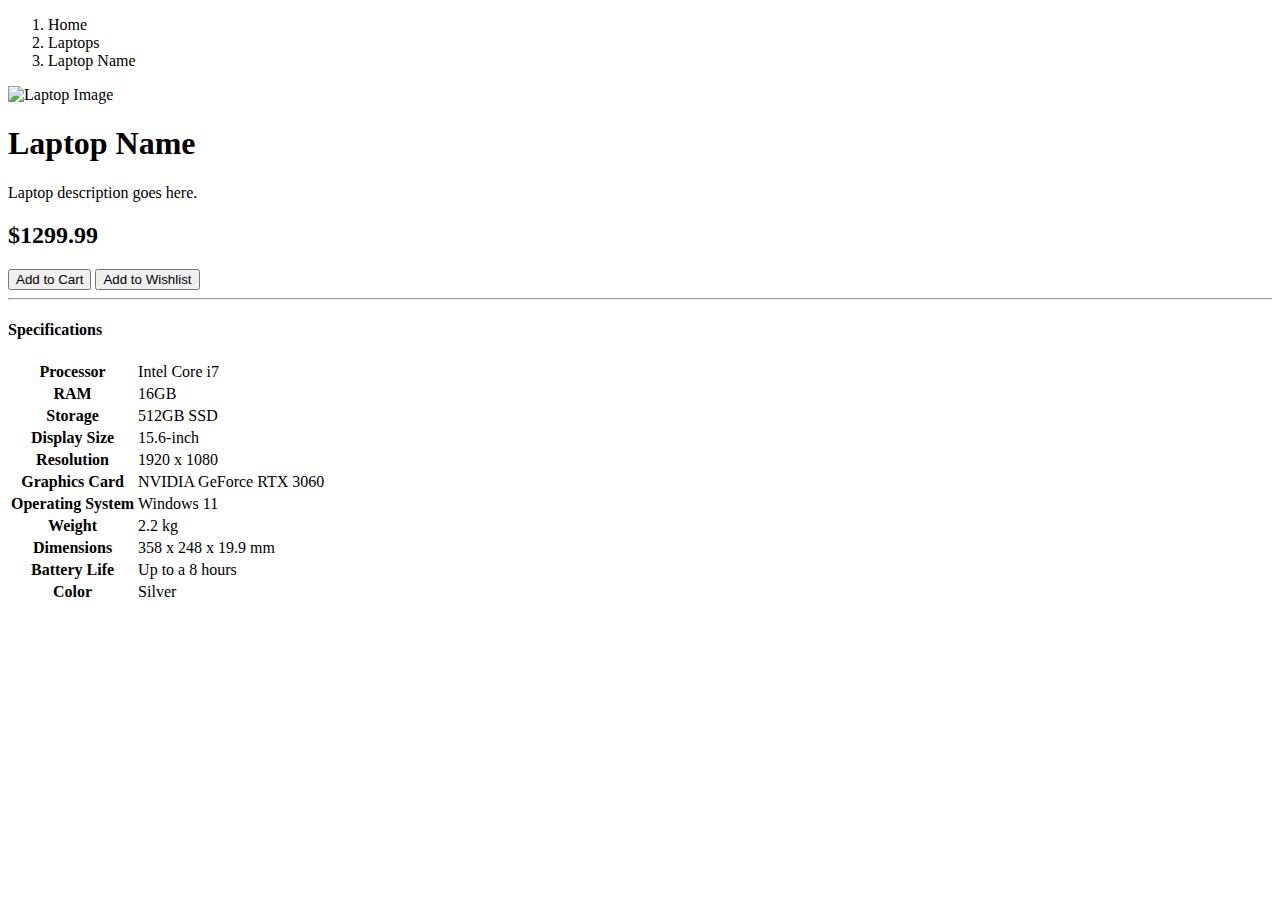
<file: target/classes/templates/laptops/details.html>
<!DOCTYPE html>
<html xmlns:th="http://www.thymeleaf.org" th:replace="~{layout :: layout(~{::title}, ~{::section})}">
<head>
    <title th:text="${laptop.brand + ' ' + laptop.model} + ' - Laptop Store'">Laptop Details - Laptop Store</title>
</head>
<body>
    <section>
        <nav aria-label="breadcrumb">
            <ol class="breadcrumb">
                <li class="breadcrumb-item"><a th:href="@{/}">Home</a></li>
                <li class="breadcrumb-item"><a th:href="@{/laptops}">Laptops</a></li>
                <li class="breadcrumb-item active" aria-current="page" th:text="${laptop.brand + ' ' + laptop.model}">Laptop Name</li>
            </ol>
        </nav>

        <div class="row">
            <!-- Laptop Image -->
            <div class="col-md-5 mb-4">
                <div class="text-center border rounded p-3">
                    <img th:src="${laptop.imagePath}" class="img-fluid" alt="Laptop Image" style="max-height: 250px; width: auto;">
                </div>
            </div>

            <!-- Laptop Info -->
            <div class="col-md-7 mb-4">
                <h1 th:text="${laptop.brand + ' ' + laptop.model}">Laptop Name</h1>
                <p class="lead" th:text="${laptop.description}">Laptop description goes here.</p>
                
                <div class="my-4">
                    <h2 class="fw-bold text-primary" th:text="'$' + ${laptop.price}">$1299.99</h2>
                    
                    <!-- Hidden fields for laptop data -->
                    <input type="hidden" id="laptopId" th:value="${laptop.id}">
                    <input type="hidden" id="laptopBrand" th:value="${laptop.brand}">
                    <input type="hidden" id="laptopModel" th:value="${laptop.model}">
                    <input type="hidden" id="laptopPrice" th:value="${laptop.price}">
                    
                    <div class="d-flex gap-2 mt-3">
                        <button class="btn btn-primary btn-lg" id="addToCartBtn">Add to Cart</button>
                        <button class="btn btn-outline-secondary btn-lg">Add to Wishlist</button>
                    </div>
                    
                    <div class="alert alert-success mt-3" style="display: none;" id="addedToCartAlert">
                        Added to cart successfully! <a th:href="@{/cart}" class="alert-link">View Cart</a>
                    </div>
                </div>
                
                <hr>
                
                <!-- Specifications -->
                <h4>Specifications</h4>
                <table class="table table-striped">
                    <tbody>
                        <tr>
                            <th scope="row">Processor</th>
                            <td th:text="${laptop.processor}">Intel Core i7</td>
                        </tr>
                        <tr>
                            <th scope="row">RAM</th>
                            <td th:text="${laptop.ram}">16GB</td>
                        </tr>
                        <tr>
                            <th scope="row">Storage</th>
                            <td th:text="${laptop.storage}">512GB SSD</td>
                        </tr>
                        <tr>
                            <th scope="row">Display Size</th>
                            <td th:text="${laptop.displaySize}">15.6-inch</td>
                        </tr>
                        <tr>
                            <th scope="row">Resolution</th>
                            <td th:text="${laptop.resolution}">1920 x 1080</td>
                        </tr>
                        <tr>
                            <th scope="row">Graphics Card</th>
                            <td th:text="${laptop.graphicsCard}">NVIDIA GeForce RTX 3060</td>
                        </tr>
                        <tr>
                            <th scope="row">Operating System</th>
                            <td th:text="${laptop.operatingSystem}">Windows 11</td>
                        </tr>
                        <tr>
                            <th scope="row">Weight</th>
                            <td th:text="${laptop.weight}">2.2 kg</td>
                        </tr>
                        <tr>
                            <th scope="row">Dimensions</th>
                            <td th:text="${laptop.dimensions}">358 x 248 x 19.9 mm</td>
                        </tr>
                        <tr>
                            <th scope="row">Battery Life</th>
                            <td th:text="${laptop.batteryLife}">Up to a 8 hours</td>
                        </tr>
                        <tr>
                            <th scope="row">Color</th>
                            <td th:text="${laptop.color}">Silver</td>
                        </tr>
                    </tbody>
                </table>
            </div>
        </div>
        
        <!-- Cart functionality with JavaScript -->
        <script>
            document.addEventListener('DOMContentLoaded', function() {
                document.getElementById('addToCartBtn').addEventListener('click', function() {
                    // Get laptop data from hidden fields
                    const laptopId = Number(document.getElementById('laptopId').value);
                    const brand = document.getElementById('laptopBrand').value;
                    const model = document.getElementById('laptopModel').value;
                    const price = Number(document.getElementById('laptopPrice').value);
                    const imagePath = document.querySelector('.img-fluid').getAttribute('src');
                    
                    // Initialize cart from localStorage if available
                    let cart = JSON.parse(localStorage.getItem('cart')) || [];
                    
                    // Check if laptop is already in cart
                    const existingItem = cart.find(item => item.id === laptopId);
                    if (existingItem) {
                        existingItem.quantity += 1;
                        existingItem.subtotal = existingItem.quantity * existingItem.price;
                    } else {
                        // Add new item to cart
                        cart.push({
                            id: laptopId,
                            brand: brand,
                            model: model,
                            price: price,
                            imagePath: imagePath,
                            quantity: 1,
                            subtotal: price
                        });
                    }
                    
                    // Save to localStorage
                    localStorage.setItem('cart', JSON.stringify(cart));
                    
                    // Update cart count in nav bar manually
                    const cartCount = document.getElementById('cartCount');
                    if (cartCount) {
                        const itemCount = cart.reduce((total, item) => total + item.quantity, 0);
                        cartCount.textContent = itemCount;
                        cartCount.style.display = itemCount > 0 ? 'inline-block' : 'none';
                    }
                    
                    // Show success message
                    document.getElementById('addedToCartAlert').style.display = 'block';
                    
                    // Hide success message after 3 seconds
                    setTimeout(function() {
                        document.getElementById('addedToCartAlert').style.display = 'none';
                    }, 3000);
                    
                    console.log('Added to cart:', { id: laptopId, brand, model, price, quantity: 1 });
                });
            });
        </script>
    </section>
</body>
</html>
</file>
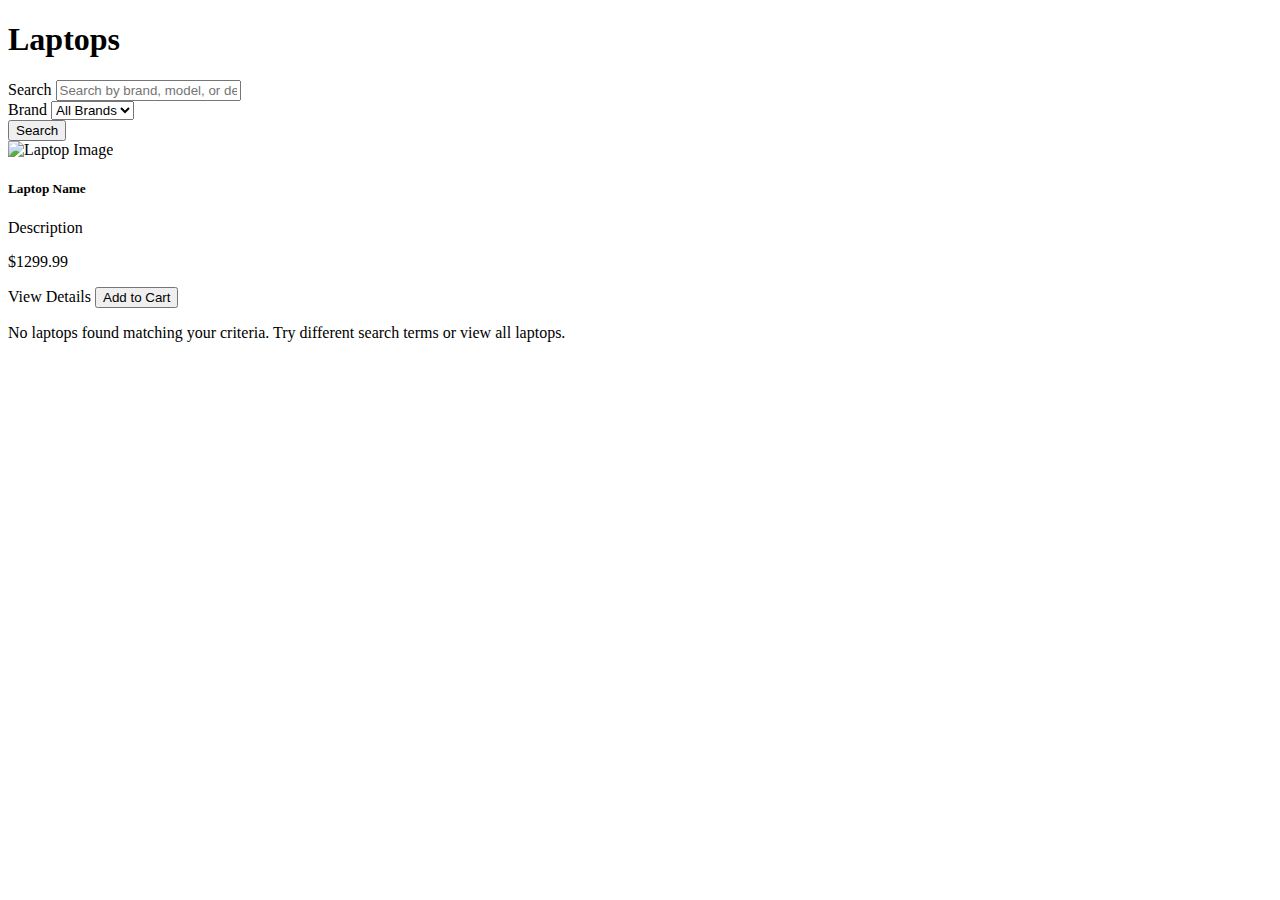
<file: target/classes/templates/laptops/list.html>
<!DOCTYPE html>
<html xmlns:th="http://www.thymeleaf.org" th:replace="~{layout :: layout(~{::title}, ~{::section})}">
<head>
    <title>Laptops - Laptop Store</title>
</head>
<body>
    <section>
        <h1 class="mb-4">Laptops</h1>

        <!-- Search Form -->
        <div class="card mb-4">
            <div class="card-body">
                <form th:action="@{/laptops}" method="get" class="row g-3">
                    <div class="col-md-6">
                        <label for="keyword" class="form-label">Search</label>
                        <input type="text" class="form-control" id="keyword" name="keyword" th:value="${keyword}"
                            placeholder="Search by brand, model, or description...">
                    </div>
                    <div class="col-md-4">
                        <label for="brand" class="form-label">Brand</label>
                        <select class="form-select" id="brand" name="brand">
                            <option value="">All Brands</option>
                            <option value="Apple" th:selected="${brand == 'Apple'}">Apple</option>
                            <option value="Dell" th:selected="${brand == 'Dell'}">Dell</option>
                            <option value="HP" th:selected="${brand == 'HP'}">HP</option>
                            <option value="Lenovo" th:selected="${brand == 'Lenovo'}">Lenovo</option>
                            <option value="ASUS" th:selected="${brand == 'ASUS'}">ASUS</option>
                        </select>
                    </div>
                    <div class="col-md-2 d-flex align-items-end">
                        <button type="submit" class="btn btn-primary w-100">Search</button>
                    </div>
                </form>
            </div>
        </div>

        <!-- Results -->
        <div class="row row-cols-1 row-cols-md-3 g-4" th:if="${!laptops.empty}">
            <div class="col" th:each="laptop : ${laptops}">
                <div class="card h-100 laptop-card">
                    <div class="text-center pt-3">
                        <div class="laptop-image-container">
                            <img th:src="${laptop.imagePath}" class="card-img-top" alt="Laptop Image">
                        </div>
                    </div>
                    <div class="card-body">
                        <h5 class="card-title" th:text="${laptop.brand + ' ' + laptop.model}">Laptop Name</h5>
                        <p class="card-text" th:text="${#strings.abbreviate(laptop.description, 100)}">Description</p>
                        <p class="fw-bold" th:text="'$' + ${laptop.price}">$1299.99</p>
                        <div class="d-flex justify-content-between">
                            <a th:href="@{/laptops/{id}(id=${laptop.id})}" class="btn btn-outline-primary">View Details</a>
                            <button class="btn btn-success add-to-cart-btn" th:data-id="${laptop.id}" th:data-brand="${laptop.brand}" th:data-model="${laptop.model}" th:data-price="${laptop.price}">Add to Cart</button>
                        </div>
                    </div>
                </div>
            </div>
        </div>

        <!-- No Results -->
        <div class="alert alert-info" th:if="${laptops.empty}">
            <p>No laptops found matching your criteria. Try different search terms or <a th:href="@{/laptops}">view all laptops</a>.</p>
        </div>
        
        <!-- Success Alert (Hidden by default) -->
        <div class="alert alert-success fixed-bottom m-3" style="display: none; max-width: 400px; right: 0; left: auto;" id="addedToCartAlert">
            Item added to cart successfully! <a th:href="@{/cart}" class="alert-link">View Cart</a>
        </div>
        
        <!-- Cart functionality with JavaScript -->
        <script>
            document.addEventListener('DOMContentLoaded', function() {
                // Add to cart buttons
                const addToCartButtons = document.querySelectorAll('.add-to-cart-btn');
                addToCartButtons.forEach(button => {
                    button.addEventListener('click', function() {
                        // Get laptop data from data attributes
                        const laptopId = Number(this.getAttribute('data-id'));
                        const brand = this.getAttribute('data-brand');
                        const model = this.getAttribute('data-model');
                        const price = Number(this.getAttribute('data-price'));
                        const imagePath = this.closest('.laptop-card').querySelector('.laptop-image-container img:not([style*="display: none"])').src;
                        
                        // Initialize cart from localStorage
                        let cart = JSON.parse(localStorage.getItem('cart')) || [];
                        
                        // Check if laptop is already in cart
                        const existingItem = cart.find(item => item.id === laptopId);
                        if (existingItem) {
                            existingItem.quantity += 1;
                            existingItem.subtotal = existingItem.quantity * existingItem.price;
                        } else {
                            // Add new item to cart
                            cart.push({
                                id: laptopId,
                                brand: brand,
                                model: model,
                                price: price,
                                imagePath: imagePath,
                                quantity: 1,
                                subtotal: price
                            });
                        }
                        
                        // Save to localStorage
                        localStorage.setItem('cart', JSON.stringify(cart));
                        
                        // Update cart count in nav bar
                        const cartCount = document.getElementById('cartCount');
                        if (cartCount) {
                            const itemCount = cart.reduce((total, item) => total + item.quantity, 0);
                            cartCount.textContent = itemCount;
                            cartCount.style.display = itemCount > 0 ? 'inline-block' : 'none';
                        }
                        
                        // Show success message
                        const alert = document.getElementById('addedToCartAlert');
                        alert.style.display = 'block';
                        
                        // Hide success message after 3 seconds
                        setTimeout(function() {
                            alert.style.display = 'none';
                        }, 3000);
                        
                        console.log('Added to cart:', { id: laptopId, brand, model, price, quantity: 1 });
                    });
                });
            });
        </script>
    </section>
</body>
</html>
</file>
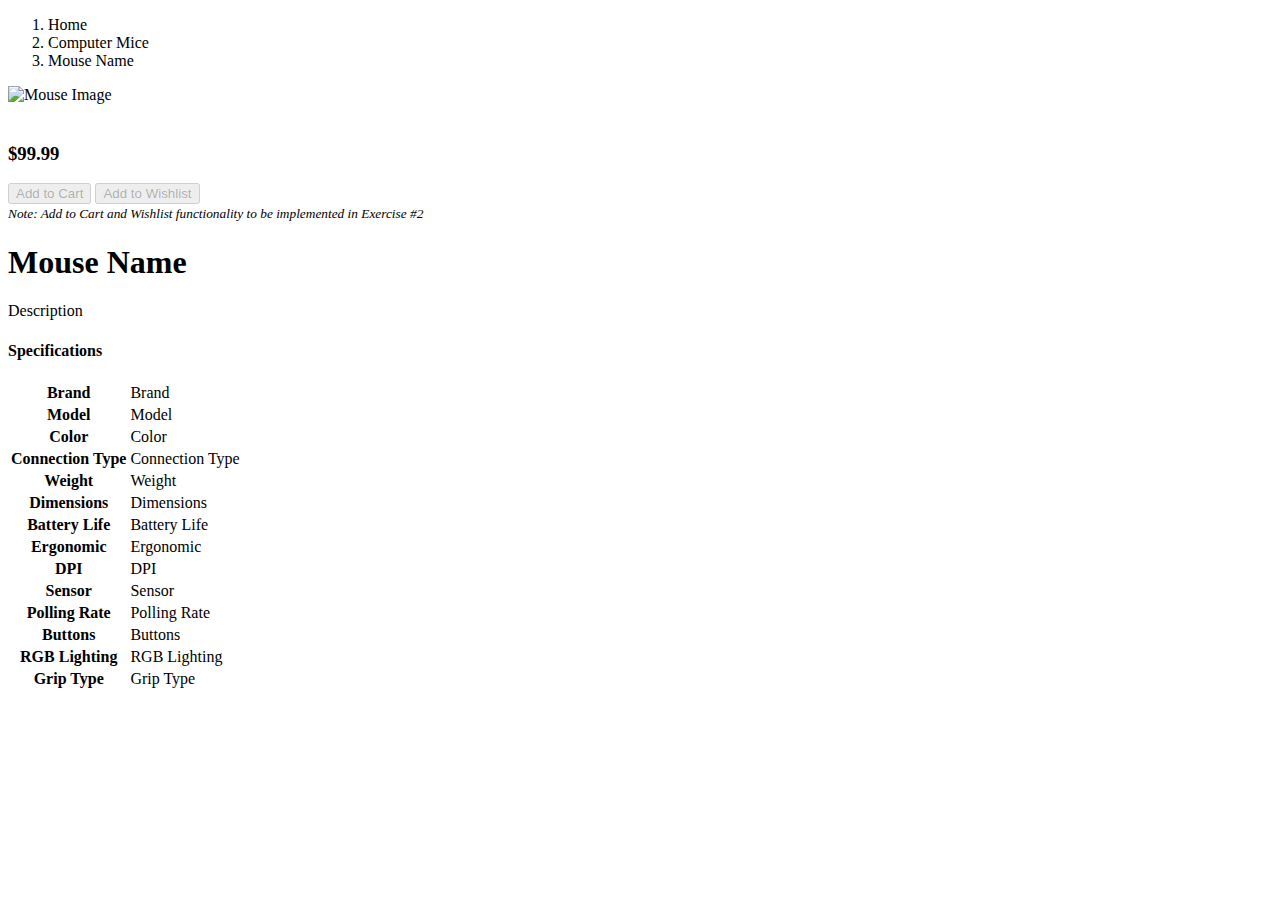
<file: target/classes/templates/mouse/details.html>
<!DOCTYPE html>
<html xmlns:th="http://www.thymeleaf.org" th:replace="~{layout :: layout(~{::title}, ~{::section})}">
<head>
    <title th:text="${mouse.brand + ' ' + mouse.model} + ' - Laptop Store'">Mouse Details - Laptop Store</title>
    <style>
        .mouse-img {
            max-height: 300px;
            width: auto;
            margin-bottom: 20px;
        }
    </style>
</head>
<body>
    <section>
        <div class="row">
            <!-- Breadcrumb -->
            <nav aria-label="breadcrumb">
                <ol class="breadcrumb">
                    <li class="breadcrumb-item"><a th:href="@{/}">Home</a></li>
                    <li class="breadcrumb-item"><a th:href="@{/mouse}">Computer Mice</a></li>
                    <li class="breadcrumb-item active" aria-current="page" th:text="${mouse.brand + ' ' + mouse.model}">Mouse Name</li>
                </ol>
            </nav>
            
            <!-- Mouse Image -->
            <div class="col-md-5 text-center">
                <div class="border rounded p-3 mb-3">
                    <img th:src="${mouse.imagePath}" class="mouse-img img-fluid" alt="Mouse Image" style="max-height: 250px; width: auto;">
                </div>
                <div class="price-box bg-light p-3 mb-4 rounded">
                    <h3 class="text-primary fw-bold" th:text="'$' + ${mouse.price}">$99.99</h3>
                    <div class="d-flex gap-2 mt-3">
                        <!-- Buttons to be implemented in Exercise #2 -->
                        <button class="btn btn-primary btn-lg" id="addToCartBtn" disabled>Add to Cart</button>
                        <button class="btn btn-outline-secondary btn-lg" disabled>Add to Wishlist</button>
                    </div>
                    <div class="alert alert-info mt-3">
                        <small><i>Note: Add to Cart and Wishlist functionality to be implemented in Exercise #2</i></small>
                    </div>
                    <div class="alert alert-success mt-3" style="display: none;" id="addedToCartAlert">
                        Added to cart successfully! <a th:href="@{/cart}" class="alert-link">View Cart</a>
                    </div>
                </div>
            </div>
            
            <!-- Mouse Details -->
            <div class="col-md-7">
                <h1 th:text="${mouse.brand + ' ' + mouse.model}">Mouse Name</h1>
                <p class="lead" th:text="${mouse.description}">Description</p>
                
                <!-- Hidden fields for mouse data (to be used in Exercise #2) -->
                <input type="hidden" id="mouseId" th:value="${mouse.id}">
                <input type="hidden" id="mouseBrand" th:value="${mouse.brand}">
                <input type="hidden" id="mouseModel" th:value="${mouse.model}">
                <input type="hidden" id="mousePrice" th:value="${mouse.price}">
                
                <!-- Specifications -->
                <h4>Specifications</h4>
                <table class="table table-striped">
                    <tbody>
                        <tr>
                            <th scope="row">Brand</th>
                            <td th:text="${mouse.brand}">Brand</td>
                        </tr>
                        <tr>
                            <th scope="row">Model</th>
                            <td th:text="${mouse.model}">Model</td>
                        </tr>
                        <tr>
                            <th scope="row">Color</th>
                            <td th:text="${mouse.color}">Color</td>
                        </tr>
                        <tr>
                            <th scope="row">Connection Type</th>
                            <td th:text="${mouse.connectionType}">Connection Type</td>
                        </tr>
                        <tr>
                            <th scope="row">Weight</th>
                            <td th:text="${mouse.weight}">Weight</td>
                        </tr>
                        <tr>
                            <th scope="row">Dimensions</th>
                            <td th:text="${mouse.dimensions}">Dimensions</td>
                        </tr>
                        <tr>
                            <th scope="row">Battery Life</th>
                            <td th:text="${mouse.batteryLife}">Battery Life</td>
                        </tr>
                        <tr>
                            <th scope="row">Ergonomic</th>
                            <td th:text="${mouse.ergonomic ? 'Yes' : 'No'}">Ergonomic</td>
                        </tr>
                        <tr>
                            <th scope="row">DPI</th>
                            <td th:text="${mouse.dpi}">DPI</td>
                        </tr>
                        <tr>
                            <th scope="row">Sensor</th>
                            <td th:text="${mouse.sensor}">Sensor</td>
                        </tr>
                        <tr>
                            <th scope="row">Polling Rate</th>
                            <td th:text="${mouse.pollingRate + ' Hz'}">Polling Rate</td>
                        </tr>
                        <tr>
                            <th scope="row">Buttons</th>
                            <td th:text="${mouse.buttons}">Buttons</td>
                        </tr>
                        <tr>
                            <th scope="row">RGB Lighting</th>
                            <td th:text="${mouse.rgbLighting ? 'Yes' : 'No'}">RGB Lighting</td>
                        </tr>
                        <tr>
                            <th scope="row">Grip Type</th>
                            <td th:text="${mouse.gripType}">Grip Type</td>
                        </tr>
                    </tbody>
                </table>
            </div>
        </div>
        
        <!-- Exercise #2: Add cart functionality JavaScript here -->
        <!-- For implementation reference, see: src/main/resources/templates/laptops/details.html -->
        <!-- Implementation should:
             1. Get mouse data from hidden fields
             2. Add mouse to cart with a "type": "mouse" field to differentiate from laptops
             3. Update cart count in navbar
             4. Show success message
        -->
        <script>
            // Exercise #2: Your cart implementation code will go here
            // The buttons are currently disabled - remove the disabled attribute when implementing
        </script>
    </section>
</body>
</html>
</file>
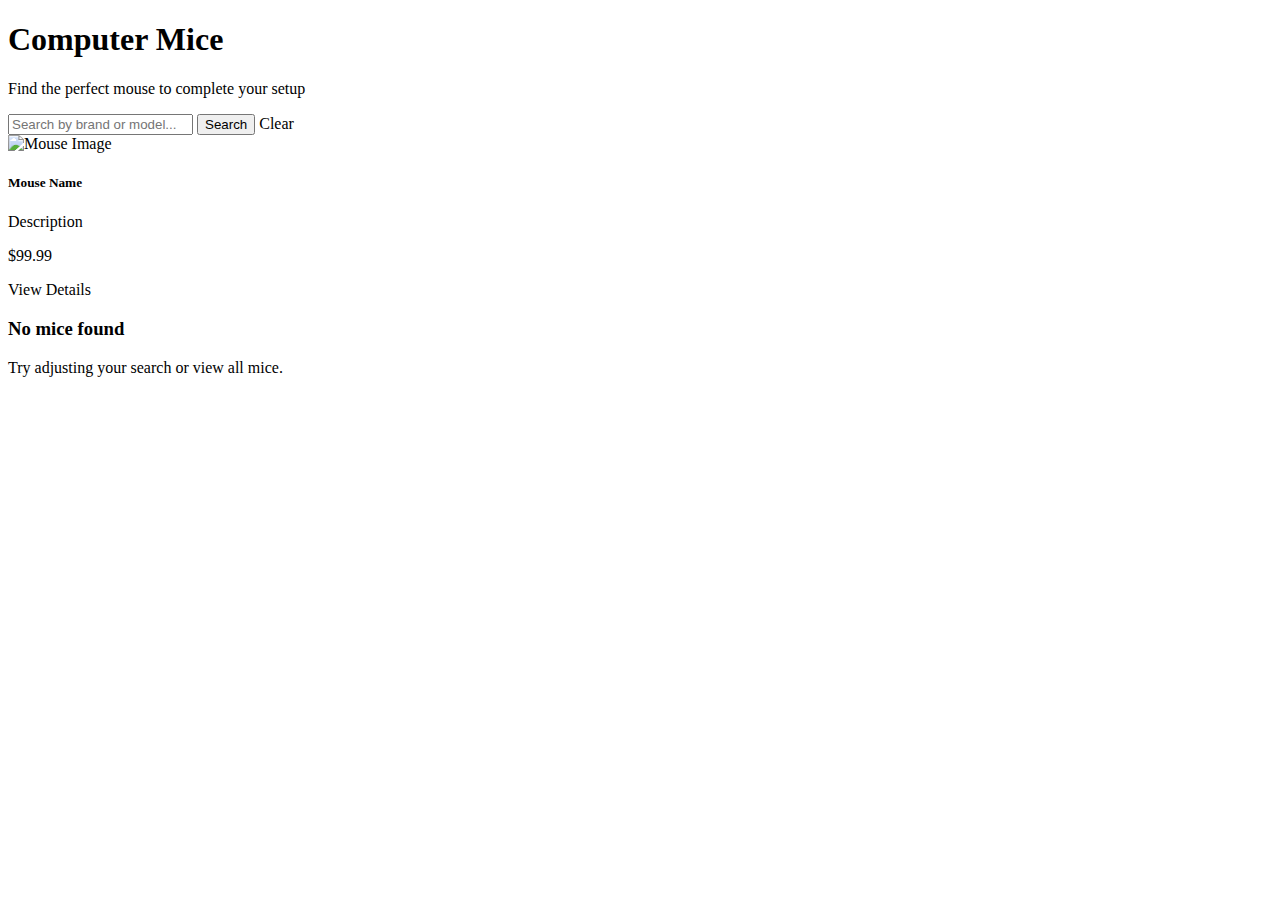
<file: target/classes/templates/mouse/list.html>
<!DOCTYPE html>
<html xmlns:th="http://www.thymeleaf.org" th:replace="~{layout :: layout(~{::title}, ~{::section})}">
<head>
    <title>Computer Mice - Laptop Store</title>
</head>
<body>
    <section>
        <div class="row mb-4">
            <div class="col-md-12">
                <h1>Computer Mice</h1>
                <p class="lead">Find the perfect mouse to complete your setup</p>
                
                <!-- Search Form -->
                <form th:action="@{/mouse}" method="get" class="mb-4">
                    <div class="input-group">
                        <input type="text" class="form-control" placeholder="Search by brand or model..." 
                               name="keyword" th:value="${keyword}">
                        <button class="btn btn-primary" type="submit">Search</button>
                        <a th:href="@{/mouse}" class="btn btn-secondary">Clear</a>
                    </div>
                </form>
            </div>
        </div>
        
        <!-- Mouse List -->
        <div class="row row-cols-1 row-cols-md-3 g-4">
            <div class="col" th:each="mouse : ${mouseList}">
                <div class="card h-100 mouse-card">
                    <div class="text-center pt-3">
                        <div class="mouse-image-container">
                            <img th:src="${mouse.imagePath}" class="card-img-top" alt="Mouse Image" style="max-height: 150px; width: auto;">
                        </div>
                    </div>
                    <div class="card-body">
                        <h5 class="card-title" th:text="${mouse.brand + ' ' + mouse.model}">Mouse Name</h5>
                        <p class="card-text" th:text="${#strings.abbreviate(mouse.description, 100)}">Description</p>
                        <p class="fw-bold" th:text="'$' + ${mouse.price}">$99.99</p>
                        <div class="d-grid gap-2">
                            <a th:href="@{/mouse/{id}(id=${mouse.id})}" class="btn btn-outline-primary">View Details</a>
                        </div>
                    </div>
                </div>
            </div>
        </div>
        
        <!-- Empty State -->
        <div class="row" th:if="${mouseList.isEmpty()}">
            <div class="col-md-12 text-center py-5">
                <h3>No mice found</h3>
                <p>Try adjusting your search or <a th:href="@{/mouse}">view all mice</a>.</p>
            </div>
        </div>
    </section>
</body>
</html>
</file>
